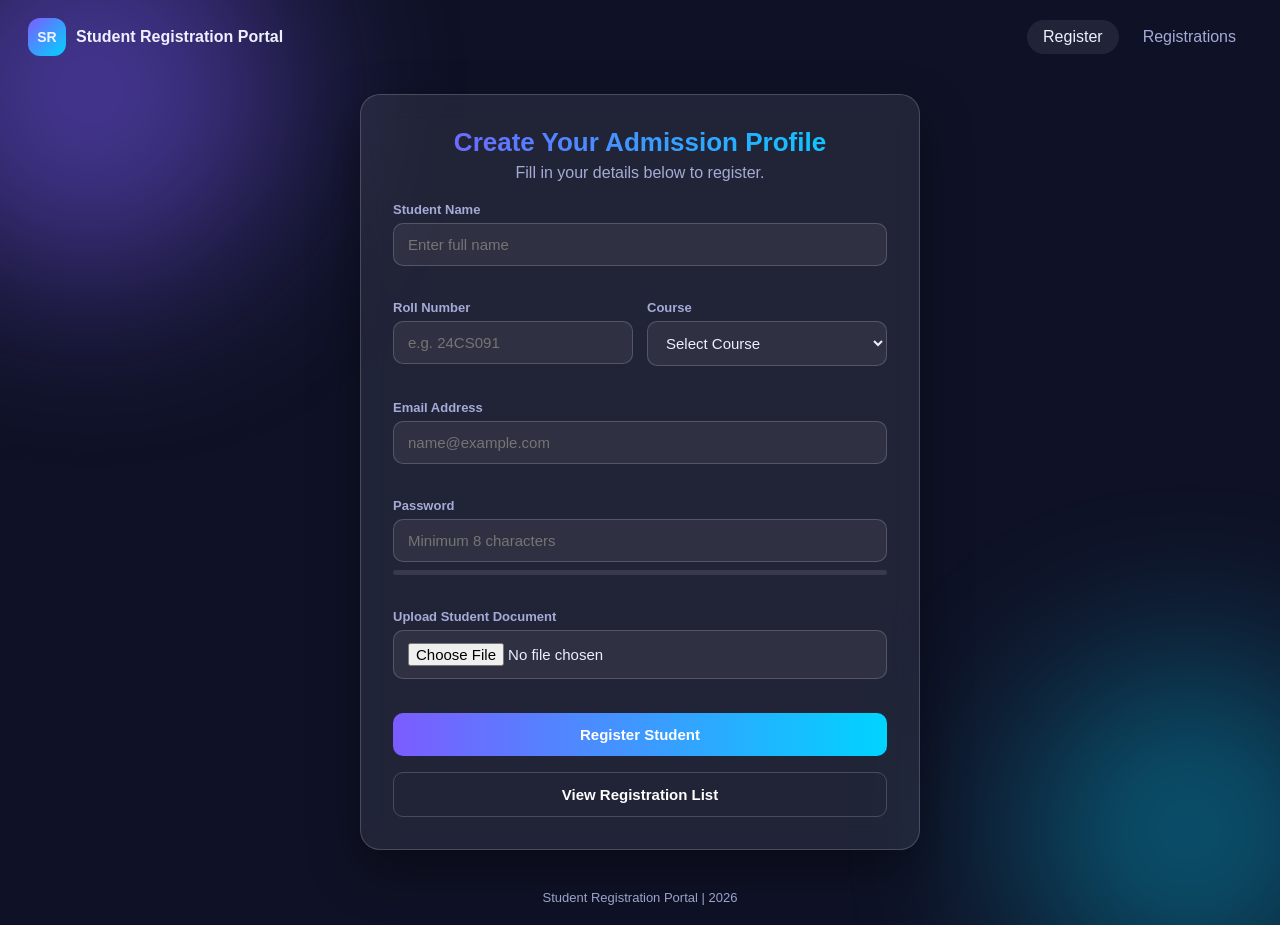
<file: Q1/index.html>
<!DOCTYPE html>
<html lang="en">
<head>
<meta charset="UTF-8">
<meta name="viewport" content="width=device-width, initial-scale=1.0">
<title>Student Registration Portal</title>
<link rel="stylesheet" href="style.css">
</head>
<body>
<div class="bg-shape s1"></div>
<div class="bg-shape s2"></div>

<header class="topbar">
  <div class="brand"><span class="logo">SR</span> Student Registration Portal</div>
  <nav>
    <a href="index.html" class="active">Register</a>
    <a href="list.html">Registrations</a>
  </nav>
</header>

<main class="card">
  <div class="card-head">
    <h1>Create Your Admission Profile</h1>
    <p>Fill in your details below to register.</p>
  </div>

  <form id="registrationForm" novalidate>
    <div class="field">
      <label for="name">Student Name</label>
      <input type="text" id="name" placeholder="Enter full name">
      <span class="error" id="nameError"></span>
    </div>

    <div class="row">
      <div class="field">
        <label for="roll">Roll Number</label>
        <input type="text" id="roll" placeholder="e.g. 24CS091">
        <span class="error" id="rollError"></span>
      </div>
      <div class="field">
        <label for="course">Course</label>
        <select id="course">
          <option value="">Select Course</option>
          <option value="CSE">Computer Science (CSE)</option>
          <option value="IT">Information Technology (IT)</option>
          <option value="ECE">Electronics (ECE)</option>
          <option value="EEE">Electrical (EEE)</option>
          <option value="MECH">Mechanical</option>
        </select>
        <span class="error" id="courseError"></span>
      </div>
    </div>

    <div class="field">
      <label for="email">Email Address</label>
      <input type="email" id="email" placeholder="name@example.com">
      <span class="error" id="emailError"></span>
    </div>

    <div class="field">
      <label for="password">Password</label>
      <input type="password" id="password" placeholder="Minimum 8 characters">
      <div class="strength"><div id="strengthBar"></div></div>
      <small id="strengthText"></small>
      <span class="error" id="passwordError"></span>
    </div>

    <div class="field">
      <label for="document">Upload Student Document</label>
      <input type="file" id="document" accept=".pdf,.jpg,.jpeg,.png">
      <span class="error" id="documentError"></span>
    </div>

    <button type="submit" class="btn">Register Student</button>
    <p id="success"></p>
  </form>

  <a class="btn ghost" href="list.html">View Registration List</a>
</main>

<footer>Student Registration Portal | 2026</footer>
<script src="script.js"></script>
</body>
</html>
</file>
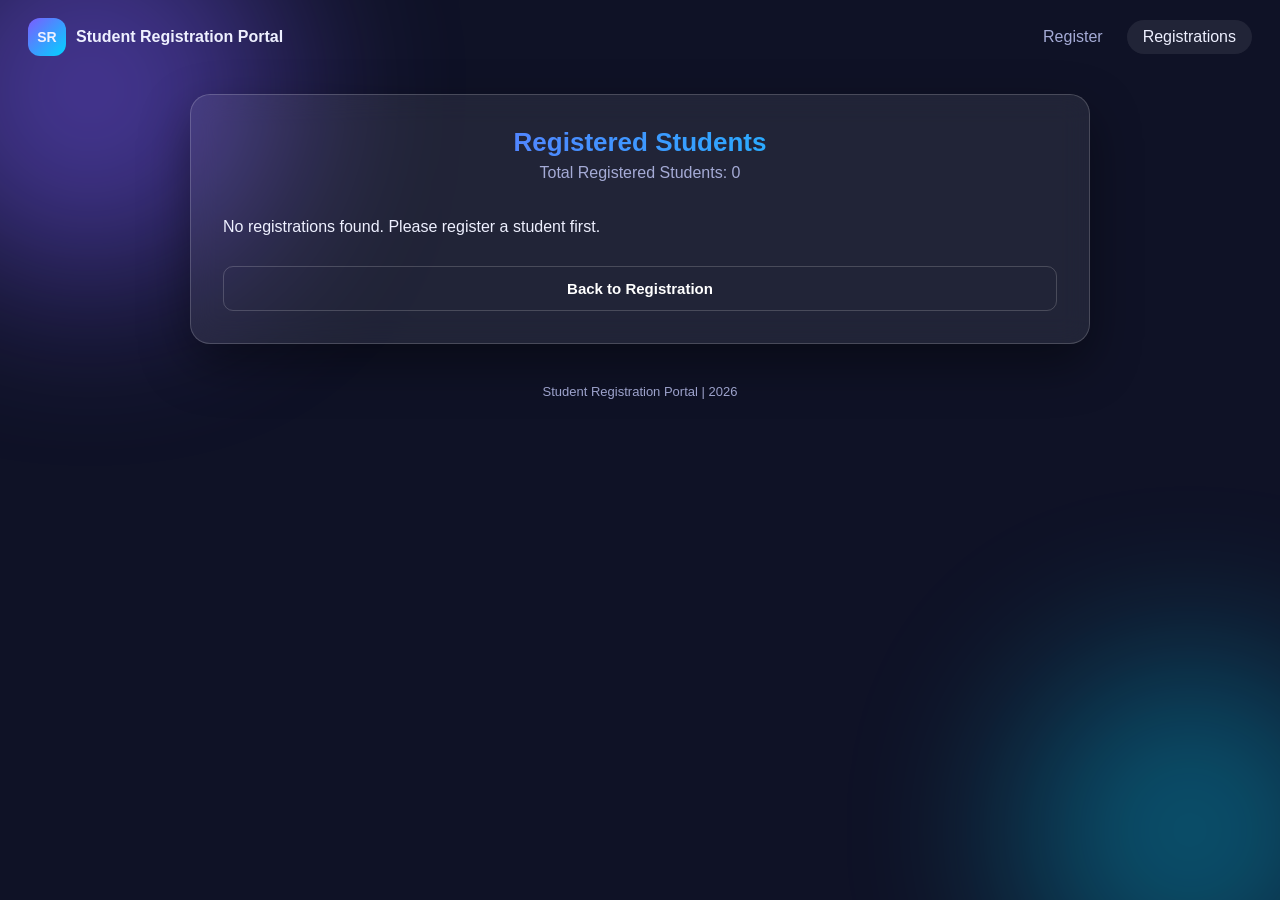
<file: Q1/list.html>
<!DOCTYPE html>
<html lang="en">
<head>
<meta charset="UTF-8">
<meta name="viewport" content="width=device-width, initial-scale=1.0">
<title>Registration List</title>
<link rel="stylesheet" href="style.css">
</head>
<body>
<div class="bg-shape s1"></div>
<div class="bg-shape s2"></div>

<header class="topbar">
  <div class="brand"><span class="logo">SR</span> Student Registration Portal</div>
  <nav>
    <a href="index.html">Register</a>
    <a href="list.html" class="active">Registrations</a>
  </nav>
</header>

<main class="card wide">
  <div class="card-head">
    <h1>Registered Students</h1>
    <p id="count"></p>
  </div>
  <div id="studentList" class="grid"></div>
  <a class="btn ghost" href="index.html">Back to Registration</a>
</main>

<footer>Student Registration Portal | 2026</footer>

<script>
const students = JSON.parse(localStorage.getItem("students") || "[]");
const list = document.getElementById("studentList");
document.getElementById("count").textContent =
  "Total Registered Students: " + students.length;

function addText(parent, tag, value) {
  const el = document.createElement(tag);
  el.textContent = value;
  parent.appendChild(el);
  return el;
}

if (students.length === 0) {
  addText(list, "p", "No registrations found. Please register a student first.");
}

students.forEach(function (s, i) {
  const card = document.createElement("div");
  card.className = "student-card";
  addText(card, "h3", s.name);
  addText(card, "span", s.roll).className = "pill";
  addText(card, "p", "Email: " + s.email);
  addText(card, "p", "Course: " + s.course);
  addText(card, "p", "Document: " + s.document);

  const del = document.createElement("button");
  del.className = "btn danger";
  del.textContent = "Delete";
  del.addEventListener("click", function () {
    if (confirm("Delete this registration?")) {
      students.splice(i, 1);
      localStorage.setItem("students", JSON.stringify(students));
      location.reload();
    }
  });
  card.appendChild(del);
  list.appendChild(card);
});
</script>
</body>
</html>
</file>
<file: Q1/style.css>
* { box-sizing: border-box; }

:root {
  --bg: #0f1226;
  --card: rgba(255,255,255,.08);
  --line: rgba(255,255,255,.18);
  --text: #eef0ff;
  --muted: #a5abd6;
  --a: #7c5cff;
  --b: #00d4ff;
  --err: #ff6b81;
  --ok: #2ee6a6;
}

body {
  margin: 0;
  min-height: 100vh;
  font-family: "Segoe UI", Arial, sans-serif;
  background: var(--bg);
  color: var(--text);
  overflow-x: hidden;
}

.bg-shape { position: fixed; border-radius: 50%; filter: blur(90px); z-index: -1; }
.s1 { width: 380px; height: 380px; background: var(--a); top: -100px; left: -100px; opacity: .5; }
.s2 { width: 340px; height: 340px; background: var(--b); bottom: -100px; right: -80px; opacity: .35; }

.topbar {
  display: flex; justify-content: space-between; align-items: center;
  flex-wrap: wrap; gap: 12px; padding: 18px 28px;
}
.brand { display: flex; align-items: center; gap: 10px; font-weight: 700; }
.logo {
  width: 38px; height: 38px; display: grid; place-items: center;
  border-radius: 12px; background: linear-gradient(135deg, var(--a), var(--b));
  font-size: 14px;
}
nav { display: flex; gap: 8px; }
nav a {
  color: var(--muted); text-decoration: none; padding: 8px 16px;
  border-radius: 20px; transition: .2s;
}
nav a:hover, nav a.active { background: var(--card); color: var(--text); }

.card {
  max-width: 560px; margin: 20px auto; padding: 32px;
  background: var(--card); border: 1px solid var(--line);
  border-radius: 20px; backdrop-filter: blur(14px);
  box-shadow: 0 20px 50px #0006;
}
.card.wide { max-width: 900px; }
.card-head { text-align: center; margin-bottom: 20px; }
.card-head h1 {
  margin: 0 0 6px; font-size: 26px;
  background: linear-gradient(90deg, var(--a), var(--b));
  -webkit-background-clip: text; background-clip: text; color: transparent;
}
.card-head p { margin: 0; color: var(--muted); }

.row { display: grid; grid-template-columns: 1fr 1fr; gap: 14px; }
.field { margin-bottom: 14px; }
label { display: block; font-size: 13px; font-weight: 600; margin-bottom: 6px; color: var(--muted); }

input, select {
  width: 100%; padding: 12px 14px; font-size: 15px; color: var(--text);
  background: #ffffff10; border: 1px solid var(--line); border-radius: 10px;
  transition: .2s;
}
select option { color: #111; }
input:focus, select:focus {
  outline: none; border-color: var(--b); box-shadow: 0 0 0 3px #00d4ff33;
}
input.invalid, select.invalid { border-color: var(--err); }

.error { display: block; min-height: 16px; margin-top: 4px; font-size: 12px; color: var(--err); }

.strength { height: 5px; margin-top: 8px; background: #ffffff1a; border-radius: 4px; overflow: hidden; }
#strengthBar { height: 100%; width: 0; transition: .3s; }
#strengthText { font-size: 12px; color: var(--muted); }

.btn {
  display: block; width: 100%; margin-top: 14px; padding: 13px;
  text-align: center; text-decoration: none; font-size: 15px; font-weight: 600;
  color: #fff; border: 0; border-radius: 10px; cursor: pointer;
  background: linear-gradient(90deg, var(--a), var(--b)); transition: .2s;
}
.btn:hover { transform: translateY(-2px); box-shadow: 0 8px 20px #7c5cff55; }
.btn.ghost { background: transparent; border: 1px solid var(--line); }
.btn.danger { background: #e5484d; }

#success { text-align: center; color: var(--ok); font-weight: 700; }

.grid { display: grid; grid-template-columns: repeat(auto-fit, minmax(240px, 1fr)); gap: 16px; }
.student-card {
  padding: 18px; background: #ffffff0d; border: 1px solid var(--line);
  border-left: 4px solid var(--a); border-radius: 14px; overflow-wrap: anywhere;
}
.student-card h3 { margin: 0 0 8px; }
.student-card p { margin: 6px 0; font-size: 14px; color: var(--muted); }
.pill {
  display: inline-block; padding: 3px 10px; font-size: 12px;
  background: #7c5cff33; color: #c9bcff; border-radius: 20px;
}

footer { text-align: center; padding: 20px; color: var(--muted); font-size: 13px; }

@media (max-width: 600px) {
  .row { grid-template-columns: 1fr; }
  .card { margin: 14px 12px; padding: 22px; }
  .topbar { justify-content: center; }
}
</file>
